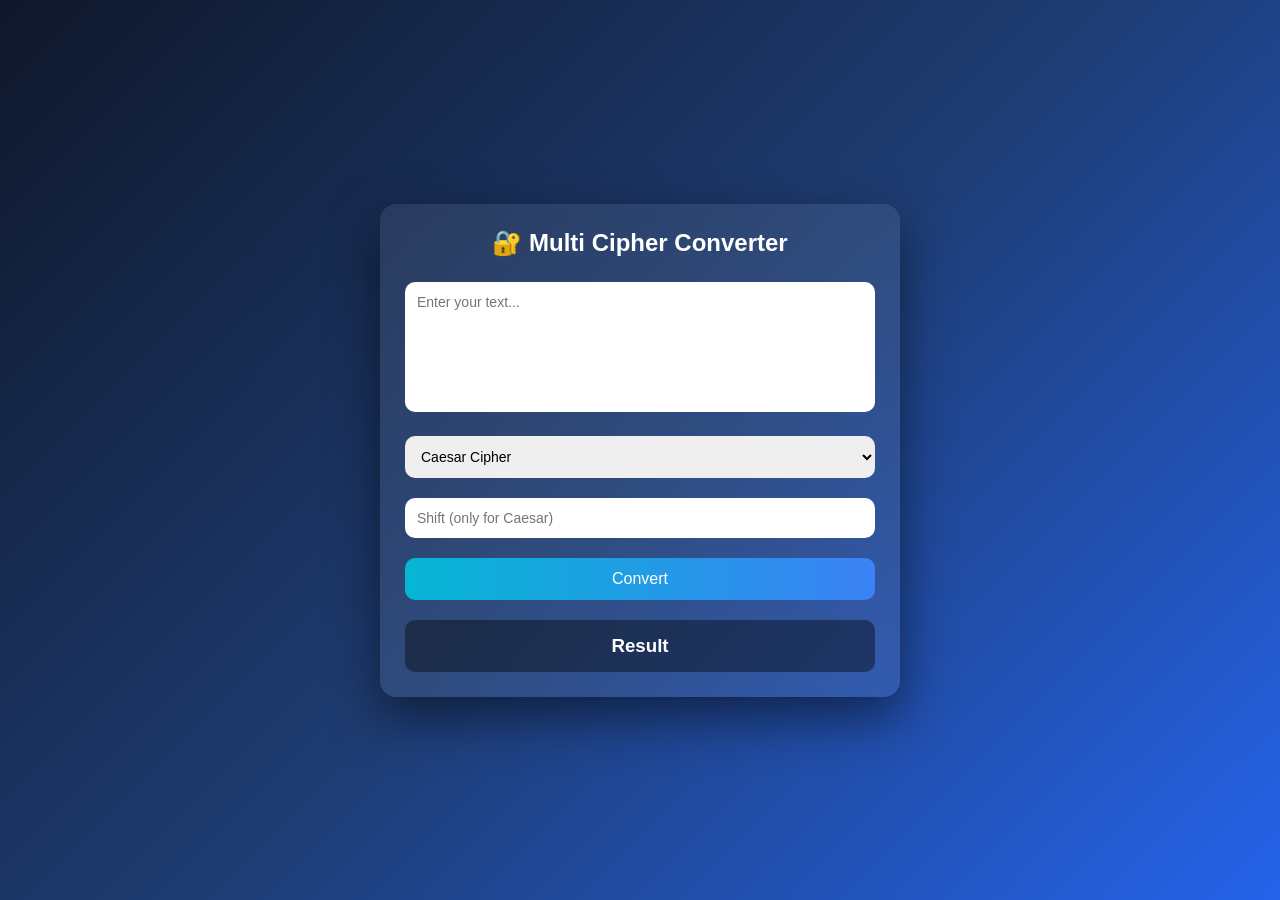
<file: index.html>
<!doctype html>
<html lang="en">
  <head>
    <meta charset="UTF-8" />
    <meta name="viewport" content="width=device-width, initial-scale=1.0" />
    <title>Multi Cipher Converter</title>
    <link rel="stylesheet" href="style.css" />
  </head>
  <body>
    <div class="container">
      <h1>🔐 Multi Cipher Converter</h1>

      <textarea id="text" placeholder="Enter your text..."></textarea>

      <select id="option">
        <option value="caesar">Caesar Cipher</option>
        <option value="atbash">Atbash Cipher</option>
        <option value="base64">Base64 Encode</option>
        <option value="binary">Binary</option>
        <option value="reverse">Reverse Text</option>
      </select>

      <input type="number" id="shift" placeholder="Shift (only for Caesar)" />

      <button onclick="convert()">Convert</button>

      <div class="result">
        <h3>Result</h3>
        <p id="output"></p>
      </div>
    </div>

    <script src="script.js"></script>
  </body>
</html>
</file>
<file: style.css>
* {
  margin: 0;
  padding: 0;
  box-sizing: border-box;
  font-family: Arial, sans-serif;
}

body {
  min-height: 100vh;
  display: flex;
  justify-content: center;
  align-items: center;

  padding: 20px;

  background: linear-gradient(135deg, #0f172a, #1e3c72, #2563eb);
}

.container {
  width: 100%;
  max-width: 520px;

  padding: 25px;
  border-radius: 16px;

  background: rgba(255, 255, 255, 0.08);
  backdrop-filter: blur(12px);

  box-shadow: 0 20px 50px rgba(0, 0, 0, 0.5);

  text-align: center;
  color: white;
}

h1 {
  font-size: 24px;
  margin-bottom: 15px;
}

textarea,
select,
input {
  width: 100%;
  margin: 10px 0;
  padding: 12px;

  border: none;
  border-radius: 10px;

  outline: none;
  font-size: 14px;
}

textarea {
  height: 130px;
  resize: none;
}

textarea:focus,
input:focus,
select:focus {
  outline: 2px solid #38bdf8;
}

button {
  width: 100%;
  padding: 12px;
  margin-top: 10px;

  border: none;
  border-radius: 10px;

  background: linear-gradient(90deg, #06b6d4, #3b82f6);
  color: white;
  font-size: 16px;

  cursor: pointer;
  transition: 0.3s;
}

button:hover {
  transform: scale(1.03);
}

.result {
  margin-top: 20px;
  padding: 15px;

  background: rgba(0, 0, 0, 0.4);
  border-radius: 10px;

  word-break: break-word;
}

@media (max-width: 600px) {
  .container {
    width: 95%;
    padding: 18px;
  }

  h1 {
    font-size: 20px;
  }

  textarea {
    height: 140px;
  }
}
</file>
